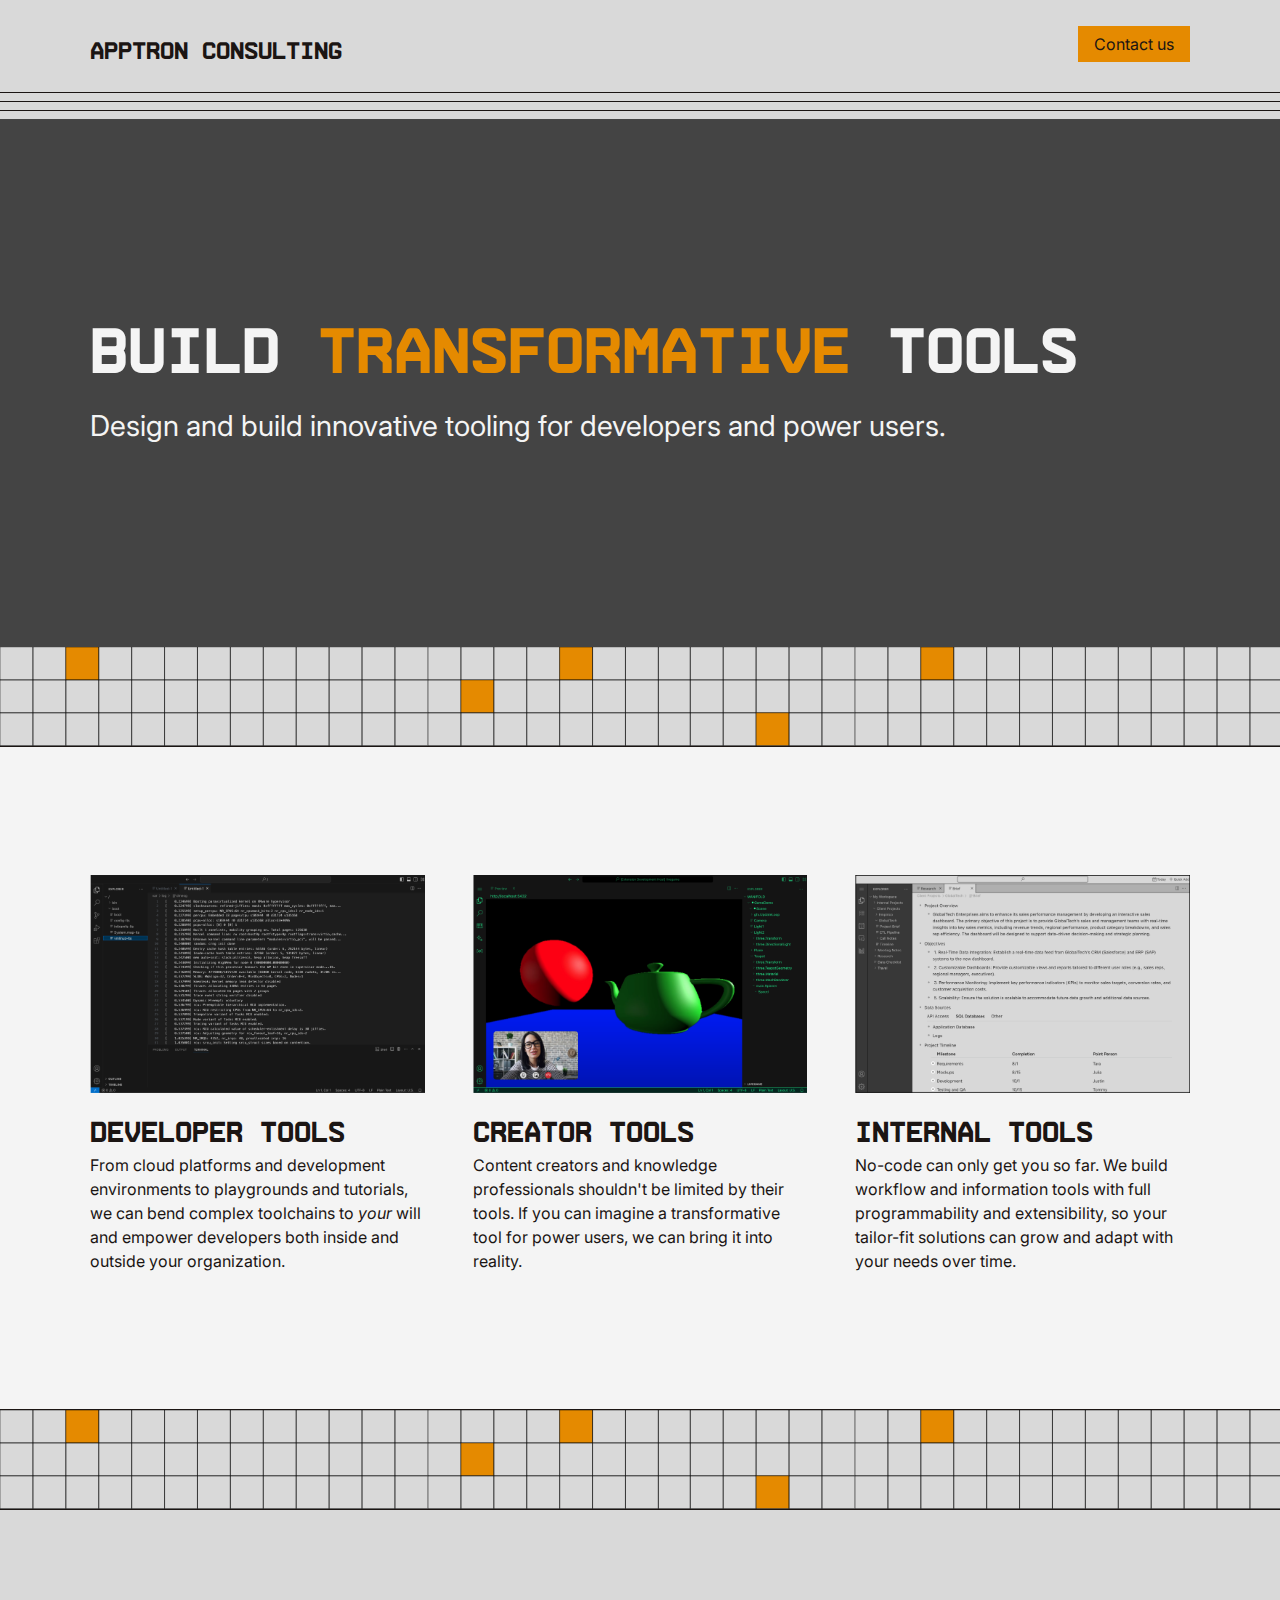
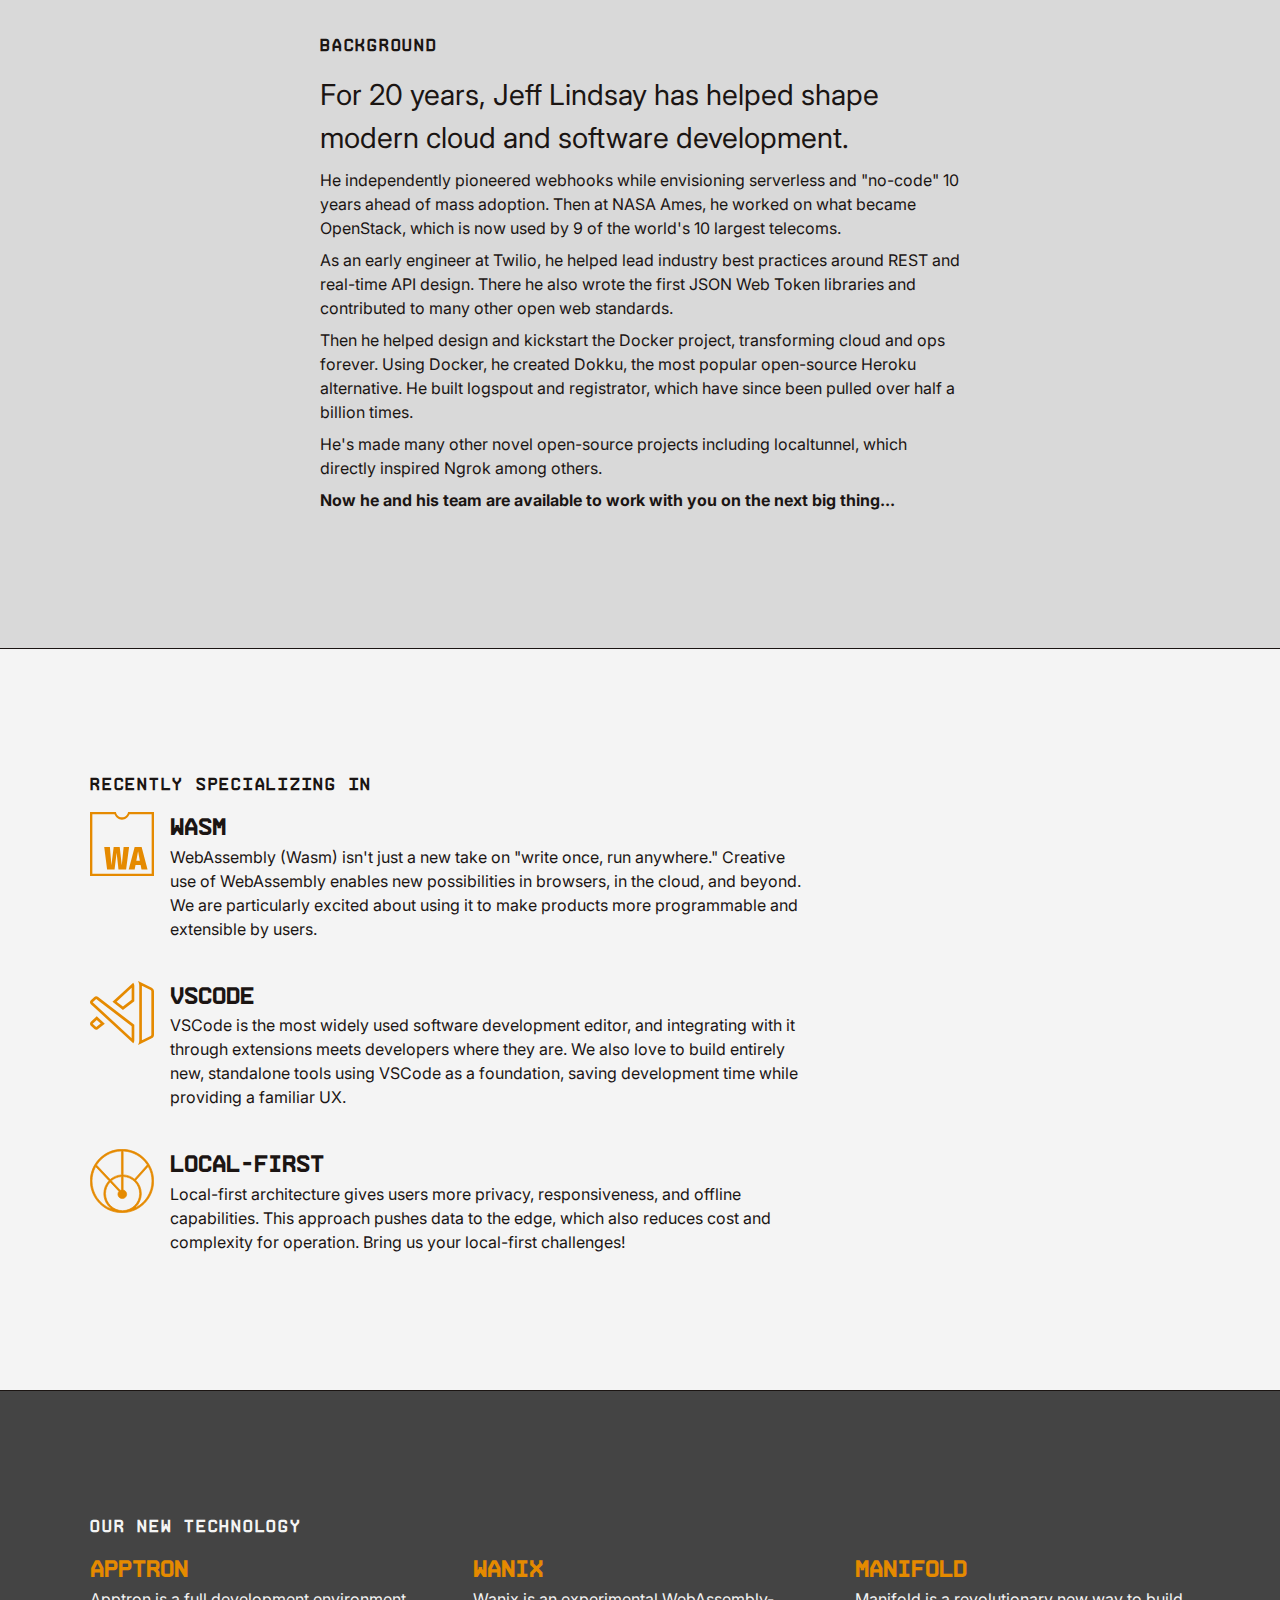
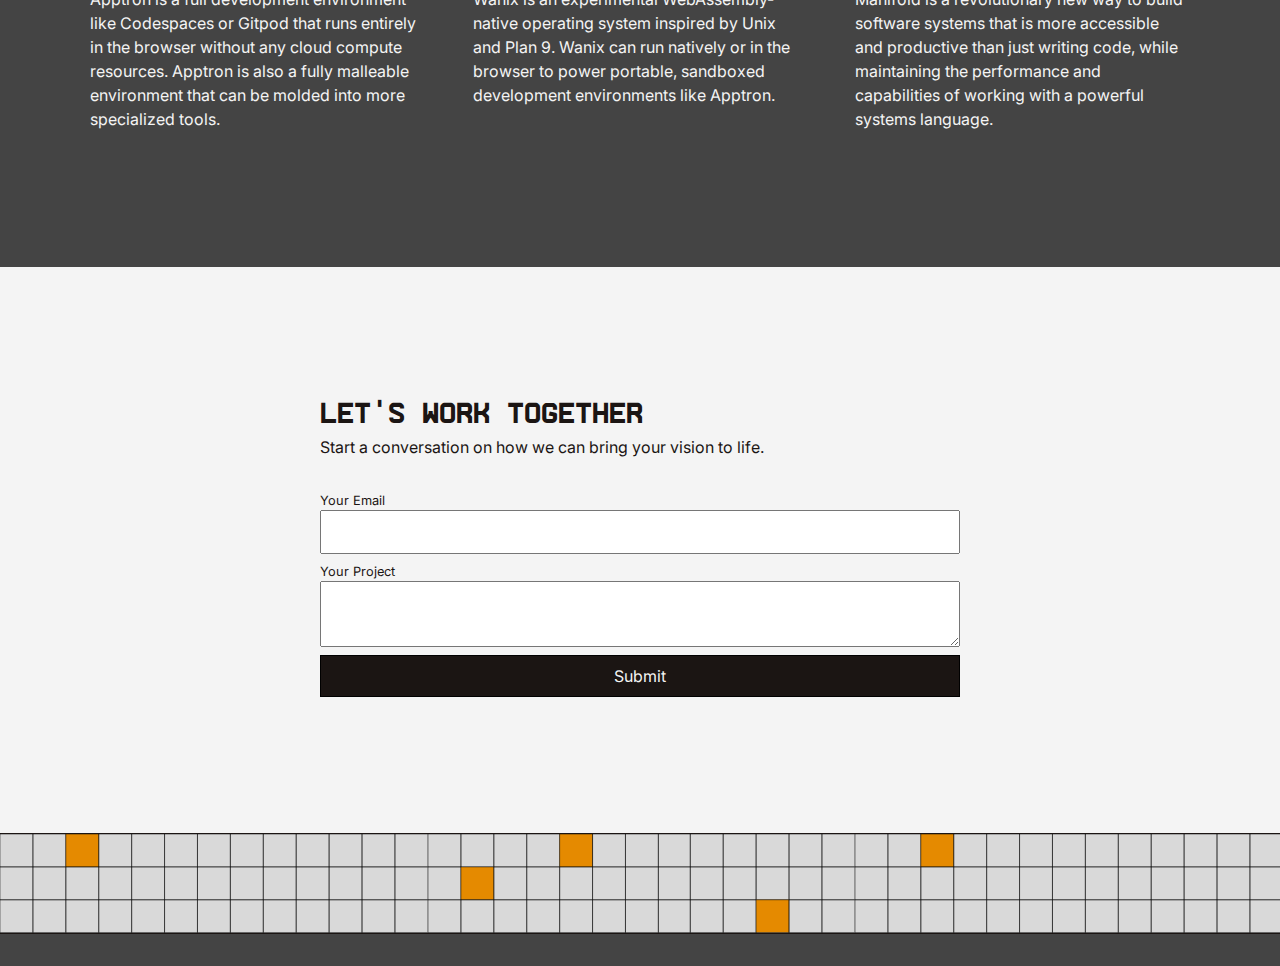
<file: index.html>
<!doctype html>
<html>
  <head>
	<meta name="generator" content="Hugo 0.139.0">
    <meta charset="utf-8">
    <meta name="viewport" content="width=device-width, initial-scale=1">
    <title>Apptron Consulting</title>
    <link rel="stylesheet" href="/styles.css">
  </head>

  <body>

    <header>
      <div class="nav-container">
        <a href="/" id="logo">
            Apptron Consulting
          </a>
        <nav class="main-nav">
            <a href="#contact-form" class="primary-button">Contact us</a>
        </nav>
      </div>

      <hr class="thick">
      <hr class="thick">
      <hr class="thick">


  </header>

<div class="page">


    <section id="hero-banner" class="bg-dark">
        <div class="section-inner">
            <div class="header"><span>Build <span class="orange-text">transformative</span> tools</span></div>
            <p class="big">
                Design and build innovative tooling
                for developers and power users.</p>
        </div>
    </section>

    <section class="grid">
        
    </section>

    <section id="tool-examples" class="bg-light">
        <div class="section-inner card-container">
            <div class="card">
                <img src="/img/dev_tools.png" />
                <h2>Developer Tools</h2>
                <p>From cloud platforms and development environments to playgrounds and tutorials, we can bend complex toolchains to <em>your</em> will and empower developers both inside and outside your organization.
                </p>
            </div>
            <div class="card">
                <img src="/img/creator_tools.png" />
                <h2>Creator Tools</h2>
                <p>Content creators and knowledge professionals shouldn't be limited by their tools. If you can imagine a transformative tool for power users, we can bring it into reality.
                </p>
            </div>
            <div class="card">
                <img src="/img/internal_tools.png" />
                <h2>Internal Tools</h2>
                <p>No-code can only get you so far. We build workflow and information tools with full programmability and extensibility, so your tailor-fit solutions can grow and adapt with your needs over time.
                </p>
            </div>
        </div>
    </section>

    <section class="grid">
        
    </section>

    <section id="about">
        <div class="section-inner">
            <h2 class="small-header">Background</h2>
            <p class="big">For 20 years, Jeff Lindsay has helped shape modern cloud and software development.</p>
            <p>He independently pioneered webhooks while envisioning serverless and "no-code" 10 years ahead of mass adoption. Then at NASA Ames, he worked on what became OpenStack, which is now used by 9 of the world's 10 largest telecoms.</p>
            <p>As an early engineer at Twilio, he helped lead industry best practices around REST and real-time API design. There he also wrote the first JSON Web Token libraries and contributed to many other open web standards.</p>
            <p>Then he helped design and kickstart the Docker project, transforming cloud and ops forever. Using Docker, he created Dokku, the most popular open-source Heroku alternative. He built logspout and registrator, which have since been pulled over half a billion times.</p>
            <p>He's made many other novel open-source projects including localtunnel, which directly inspired Ngrok among others.</p>
            <p style="font-weight: bold;">Now he and his team are available to work with you on the next big thing...</p>
                
        </div>
    </section>



    <section id="specializing-in" class="bg-light">
        <div class="section-inner">
            <h2 class="small-header">Recently Specializing In</h2>
            <div class="card-container card-container-column">
                <div class="card-flex-row">
                    <img src="/img/wasm.svg" />
                    <div class="card-flex-row-text">
                        <h3>WASM</h3>
                        <p>WebAssembly (Wasm) isn't just a new take on "write once, run anywhere." Creative use of WebAssembly enables new possibilities in browsers, in the cloud, and beyond. We are particularly excited about using it to make products more programmable and extensible by users.
                        </p>
                    </div>
                </div>

                <div class="card-flex-row">
                    <img src="/img/vscode.svg" />
                    <div class="card-flex-row-text">
                        <h3>VSCode</h3>
                        <p>VSCode is the most widely used software development editor, and integrating with it through extensions meets developers where they are. We also love to build entirely new, standalone tools using VSCode as a foundation, saving development time while providing a familiar UX.
                        </p>
                    </div>
                </div>

                <div class="card-flex-row">
                    <img src="/img/local_first.svg" />
                    <div class="card-flex-row-text">
                        <h3>Local-First</h3>
                        <p>Local-first architecture gives users more privacy, responsiveness, and offline capabilities. This approach pushes data to the edge, which also reduces cost and complexity for operation. Bring us your local-first challenges!
                        </p>
                    </div>
                </div>
                
                
            </div>
       </div>

    </section>


    <section id="technology" class="bg-dark">
        <div class="section-inner">
            <h2 class="small-header">Our New Technology</h2>

            <div class="card-container">

                <div class="card">
                    <h3>Apptron</h3>
                    <p>Apptron is a full development environment like Codespaces or Gitpod that runs entirely in the browser without any cloud compute resources. Apptron is also a fully malleable environment that can be molded into more specialized tools.
                    </p>
                </div>


                <div class="card">
                    <h3>Wanix</h3>
                    <p>Wanix is an experimental WebAssembly-native operating system inspired by Unix and Plan 9. Wanix can run natively or in the browser to power portable, sandboxed development environments like Apptron.
                    </p>
                </div>


                <div class="card">
                    <h3>Manifold</h3>
                    <p>Manifold is a revolutionary new way to build software systems that is more accessible and productive than just writing code, while maintaining the performance and capabilities of working with a powerful systems language.
                    </p>
                </div>


            </div>
        </div>
    </section>

    <section class="bg-light" id="contact-section">
        <div class="section-inner">
            <h2>Let's work together</h2>
            <p>Start a conversation on how we can bring your vision to life.</p>

            <form id="contact-form">
                <label for="email">Your Email</label>
                <input type="email" id="email" name="entry.385455371" required>
                
                <label for="message">Your Project</label>
                <textarea id="message" name="entry.111699906" required></textarea>
                
                <button type="submit">Submit</button>
            </form>
            
            <p id="confirmation" style="display:none;">Message received. Thank you!</p>
            
            <script>
            document.addEventListener('DOMContentLoaded', function() {
                const form = document.getElementById('contact-form');
                
                form.addEventListener('submit', function(event) {
                    event.preventDefault();
            
                    const formData = new FormData(form);
            
                    fetch('https://docs.google.com/forms/d/e/1FAIpQLSd8kmf754OCwAGALapbO7wlFfG7y7Jd5V4-j7tswwYFMbjuBA/formResponse', {
                        method: 'POST',
                        body: formData,
                        mode: 'no-cors'
                    }).then(() => {
                        document.getElementById('confirmation').style.display = 'block';
                        form.reset(); 
                    }).catch(error => {
                        console.error('Error!', error.message);
                    });
                });
            });
            </script>
            
        </div>
    </section>



    <section class="grid">
        
    </section>




</div>

</body>
<footer class="bg-dark">
</footer>
</html>
</file>
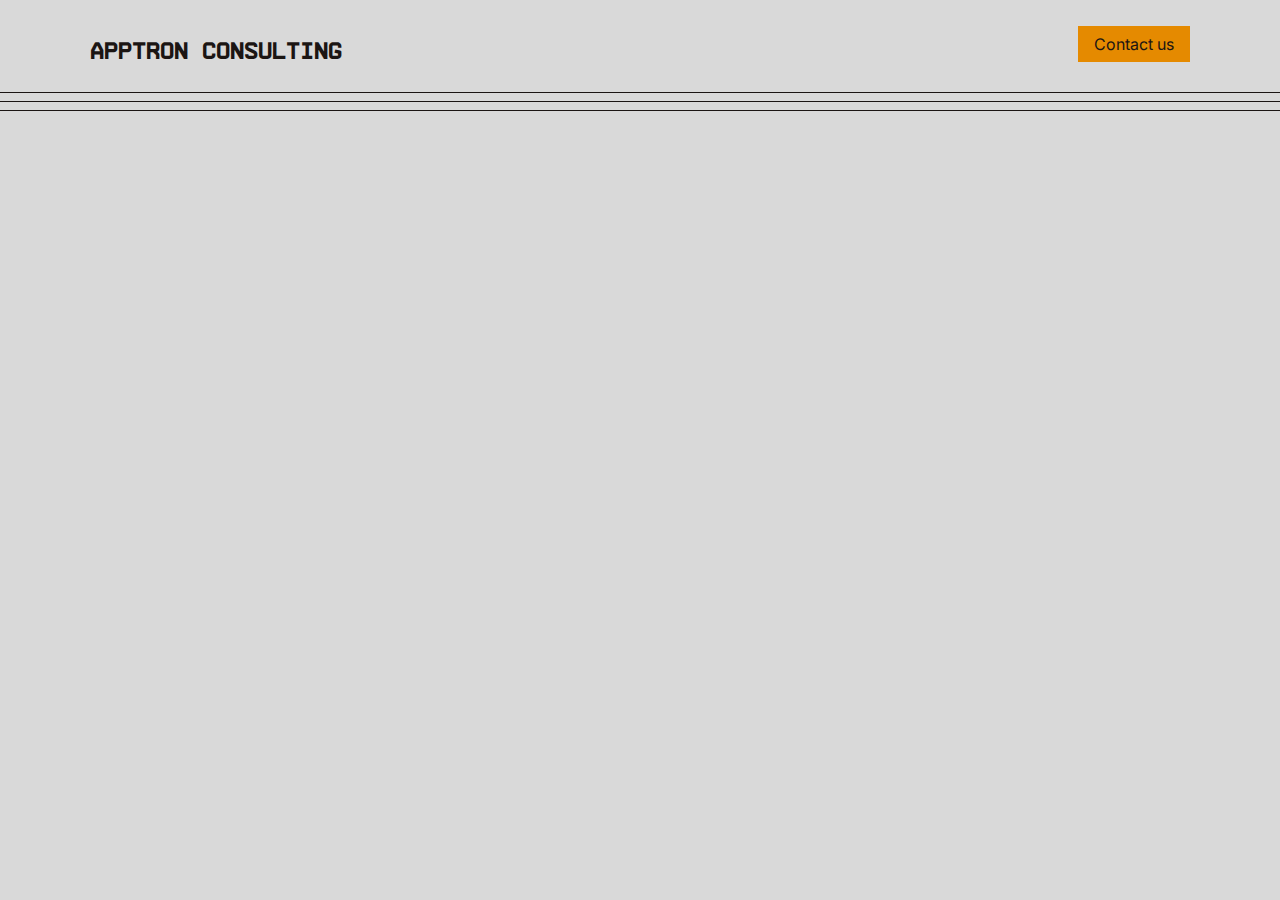
<file: layouts/partials/header.html>
<!doctype html>
<html>
  <head>
    <meta charset="utf-8">
    <meta name="viewport" content="width=device-width, initial-scale=1">
    <title>{{ site.Title }}</title>
    <link rel="stylesheet" href="/styles.css">
  </head>

  <body>

    <header>
      <div class="nav-container">
        <a href="/" id="logo">
            Apptron Consulting
          </a>
        <nav class="main-nav">
            <a href="#contact-form" class="primary-button">Contact us</a>
        </nav>
      </div>

      <hr class="thick">
      <hr class="thick">
      <hr class="thick">


  </header>
</file>
<file: styles.css>
@import url('https://fonts.googleapis.com/css2?family=Inter:wght@400;600;700;800;900&display=swap');

@font-face {
    font-family: "ArameMonoBold";
    src: url('/webFonts/ArameMonoBold/font.woff2') format('woff2'), url('/webFonts/ArameMonoBold/font.woff') format('woff');
}
@font-face {
    font-family: "ArameMonoRegular";
    src: url('/webFonts/ArameMonoRegular/font.woff2') format('woff2'), url('/webFonts/ArameMonoRegular/font.woff') format('woff');
}


:root {
    font-size: 16px;
    --padding-xxs: calc(var(--padding) / 6);
    --padding-xs: calc(var(--padding) / 4);
    --padding-s: calc(var(--padding) / 2);
    --padding: 1rem;
    --padding-l: calc(var(--padding) * 2);
    --padding-xl: calc(var(--padding) * 4);
    --padding-2xl: calc(var(--padding) * 8); /*128*/
    --padding-3xl: calc(var(--padding) * 12); /*192*/
    --black: oklch(20.27% 0.01 39.3);
    --white: oklch(96.72% 0 0);
    /* --orange: oklch(65.86% 0.15 62.12); */
    --orange: oklch(71.36% 0.1598 65.18);
    --dark-grey: oklch(38.67% 0 0);
    --readable-text-width: 40rem;
}

* {
    box-sizing: border-box;
}

body {
    font-family: Inter;
    color: var(--black);
    line-height: 1.5;
    background-color: #D9D9D9;
    margin: var(--padding) 0;
}



/* TYPOGRAPHY ------------------------------------------------- */


h1, h2, h3, h4 { 
    font-family: ArameMonoBold;
    margin-bottom: var(--padding-xs);
    margin-top: 0;
    line-height: 1.2;
    margin-bottom: var(--padding-xs);
}

h1 { font-size: 2.4rem;}
h2 { font-size: 1.8rem; }
h3 { font-size: 1.5rem; }

h2.small-header {
    font-family: ArameMonoRegular;
    font-size: 1rem;
    letter-spacing: 1.75px;
    margin-bottom: var(--padding);
}

a#logo {
    font-family: ArameMonoBold;
    text-decoration: none;
    color: inherit;
    font-size: 1.5rem;
    /* font-weight: 700; */
}

p.big {
    font-size: 1.8rem;
    /* font-weight: 600; */
}

#hero-banner .header {
    font-family: ArameMonoBold;
    font-size: 4rem;
    line-height: 1.2;
    margin-bottom: var(--padding);
}
.orange-text {
    color: var(--orange);
    /* -webkit-text-stroke: 1px var(--white); */
}

p { margin: 0 0 var(--padding-s) 0}
p.small-text, label { font-size: 0.8rem;}

/* code styles here so they're applied to one-liners.
hugo seems to apply them automatically in the HTML to multi-line code. */
pre {
    white-space: pre-wrap;
    word-break: break-word;
    color:#f8f8f2;
    background-color:#272822;
    -moz-tab-size:4;
    -o-tab-size:4;
    tab-size:4;
}


/* LAYOUT ------------------------------------------------- */

.nav-container {
    display: flex;
    justify-content: space-between;
    padding: var(--padding) 0;
}

section, div.page, header {
    width: 100%;
}

/* section widths */
.section-inner, .nav-container {
    width: 100%;
    max-width: 1100px;
    margin: 0 auto;
}
.section-inner {
    padding: var(--padding-2xl) 0;
}

#hero-banner > .section-inner {
    padding: var(--padding-3xl) 0;
}

#contact-section > .section-inner, #about > .section-inner  {
    width: var(--readable-text-width);
}

div.page {
    margin-top: 0; margin-bottom: 0;
}

html, body {
    height: 98%; /* because there needs to be room for the header. fix this later. */
}
body {
    display: flex;
    flex-direction: column;
    min-height: 80vh; /* Viewport height */
}

.page {
    flex: 1;
}

footer {
    text-align: right;
    padding: var(--padding) 0;
}


/* INPUTS / FORMS ------------------------------------------------- */


input, button, a.primary-button, textarea {
    padding: var(--padding-s) var(--padding) !important;
    font: inherit;
}

button {
    color: var(--white);
    background-color: var(--black);
    border: 1px solid black;
}

a.primary-button {
    color: var(--black);
    background-color: var(--orange);
    text-decoration: none;
}


/* HOMEPAGE VISUAL STYLES ------------------------------------------------- */


/* COLORS */
.bg-light {
    background-color: var(--white);
}
.bg-dark {
    background-color: var(--dark-grey);
    color: var(--white);
}
.bg-dark h3 {
    color: var(--orange);
}

/* fill color is defined within the svg itself. technical limitations */
.grid {
    background: url('/img/grid.svg') repeat-x;
    width: 100%;
    height: 100px;
    background-size: auto 100%;
}
/* i don't know why there's a tiny gap in this one spot, it's related to
the bottom border applied to sections */
#hero-banner + .grid {
    margin-top: -1px;
}

section {
    border-bottom: 1px solid;
}

/* CARDS */
.card > img {
    max-width: 100%;
    margin-bottom: var(--padding);
}
.card-container {
    display: flex;
    flex-direction: row;
    justify-content: space-between;
    gap: var(--padding-l); 
}
.card-container-column {
    flex-direction: column;
}
/* it is a regular card with its contents in a column */
.card {
    flex: 1;
    min-width: 0;
    max-width: calc(33.33% - var(--padding-l)); 
    box-sizing: border-box;
}
/* the card itself is a flex row with an image on the left and text on the right */
.card-flex-row {
    display: flex;
    flex: 1;
    align-items: flex-start;
    gap: var(--padding);
    flex-direction: row;
}
.card-flex-row img {
    width: 4rem;
}
.card-flex-row-text {
    max-width: var(--readable-text-width);
}



/* MISC */

hr.thick {
    height: 1px;
    background: var(--black);
    border: 0px solid;
    margin-block-start: var(--padding-s);
    margin-block-end: var(--padding-s);
}

#contact-form {
    display: flex;
    flex-direction: column;
}

#contact-form input, #contact-form textarea, #contact-form button {
    max-width: var(--readable-text-width);
    margin-bottom: var(--padding-s);
}

#contact-form {
    margin-top: var(--padding-l);
}





/* RESPONSIVE ------------------------------------------------- */

@media (max-width: 1100px) {

    /* adds left/right margin when the body gets at/below browser width */
    .section-inner, .nav-container {
        width: 90% !important;
    }
  }

@media (max-width: 768px) {
    :root {
        font-size: 14px;
    }
    .card-container {
        flex-direction: column;
    }
    .card {
        max-width: 100%;
    }

    p.big {
        font-size: 1.6rem;
    }
    #hero-banner .header {
        font-size: 3rem;
        line-height: 1.2;
    }
}
</file>
